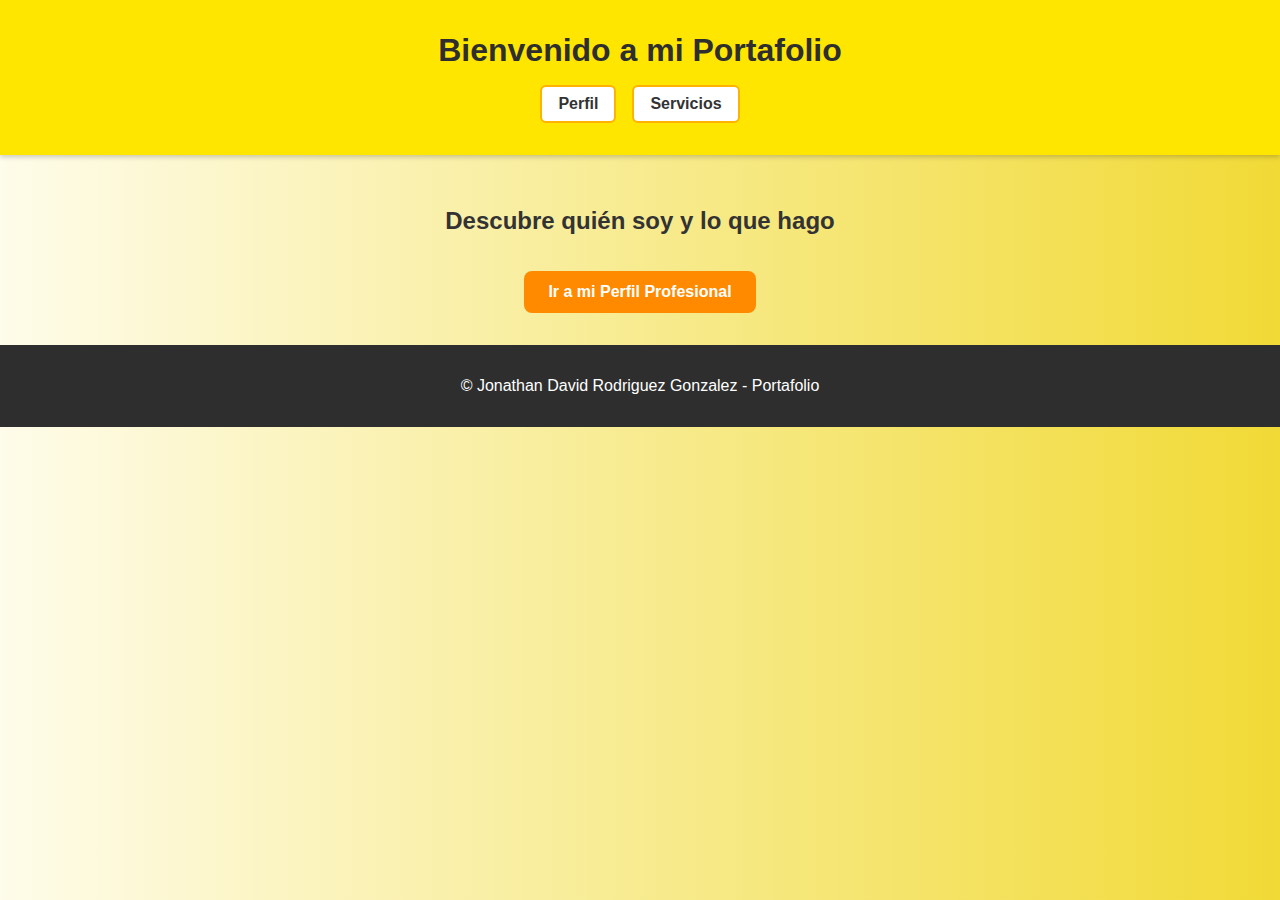
<file: index.html>
<!DOCTYPE html>
<html lang="es">
<head>
  <meta charset="UTF-8">
  <title>Inicio - Portafolio</title>
  <link rel="stylesheet" href="estilos.css">
</head>
<body class="inicio">
  <header>
    <h1>Bienvenido a mi Portafolio</h1>
    <nav class="navegacion">
      <a href="perfil.html" class="btn-nav">Perfil</a>
      <a href="servicios.html" class="btn-nav">Servicios</a>
    </nav>
  </header>
  <main>
    <section class="presentacion">
      <h2>Descubre quién soy y lo que hago</h2>
      <a href="perfil.html" class="btn-ir">Ir a mi Perfil Profesional</a>
    </section>
  </main>
  <footer>
    <p>&copy; Jonathan David Rodriguez Gonzalez -  Portafolio </p>
  </footer>
</body>
</html>
</file>
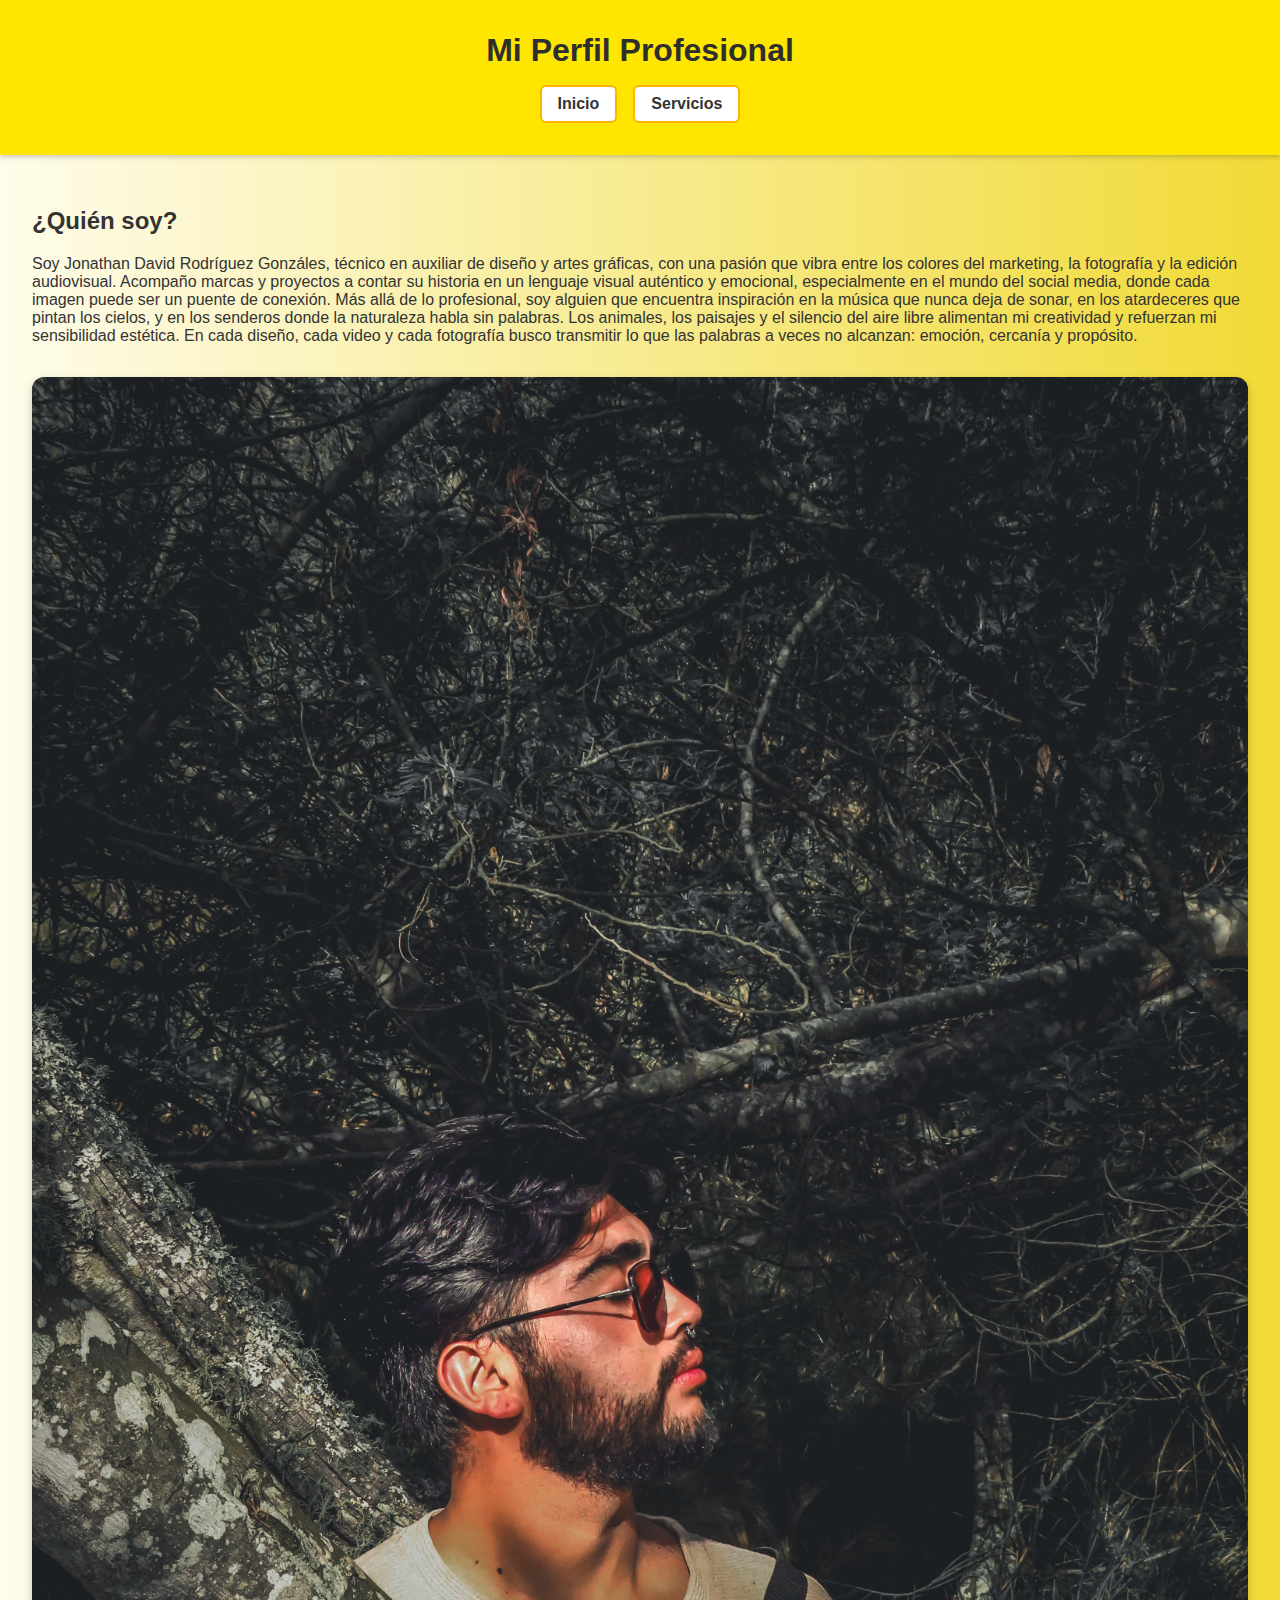
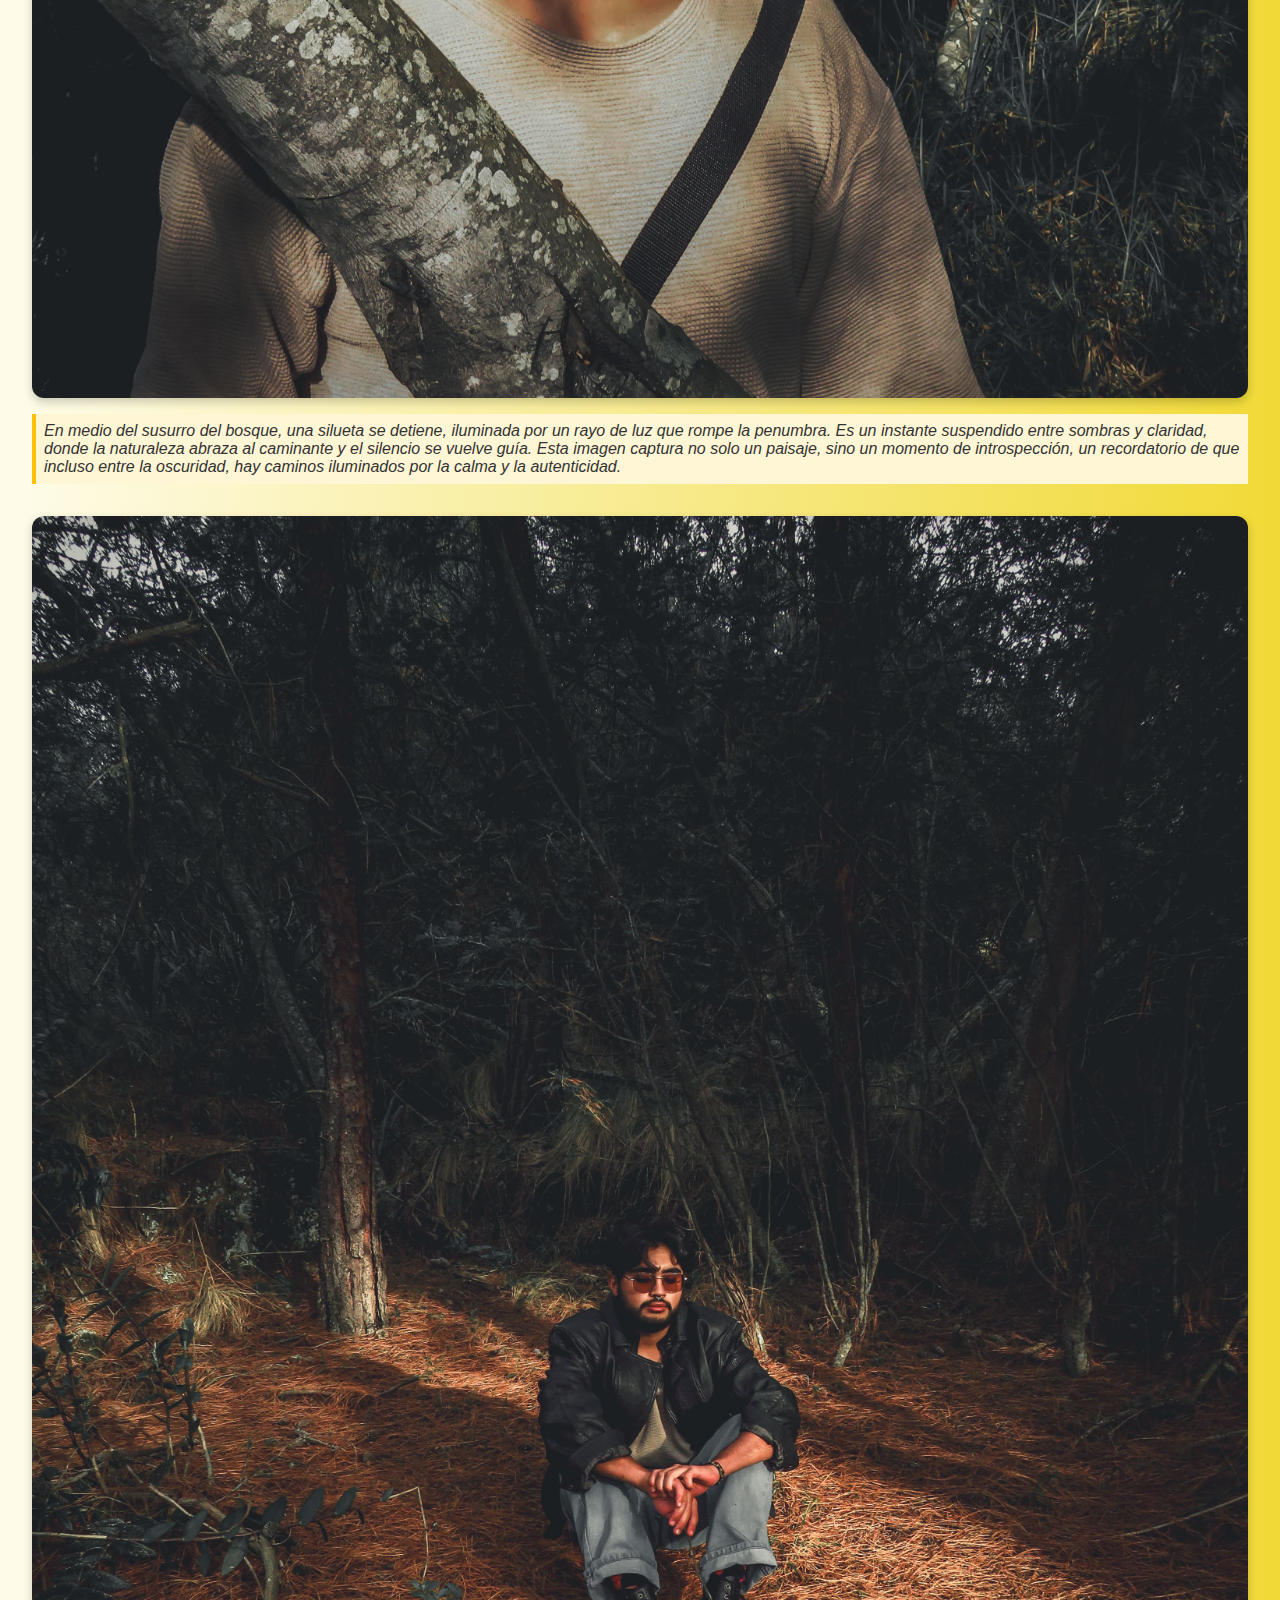
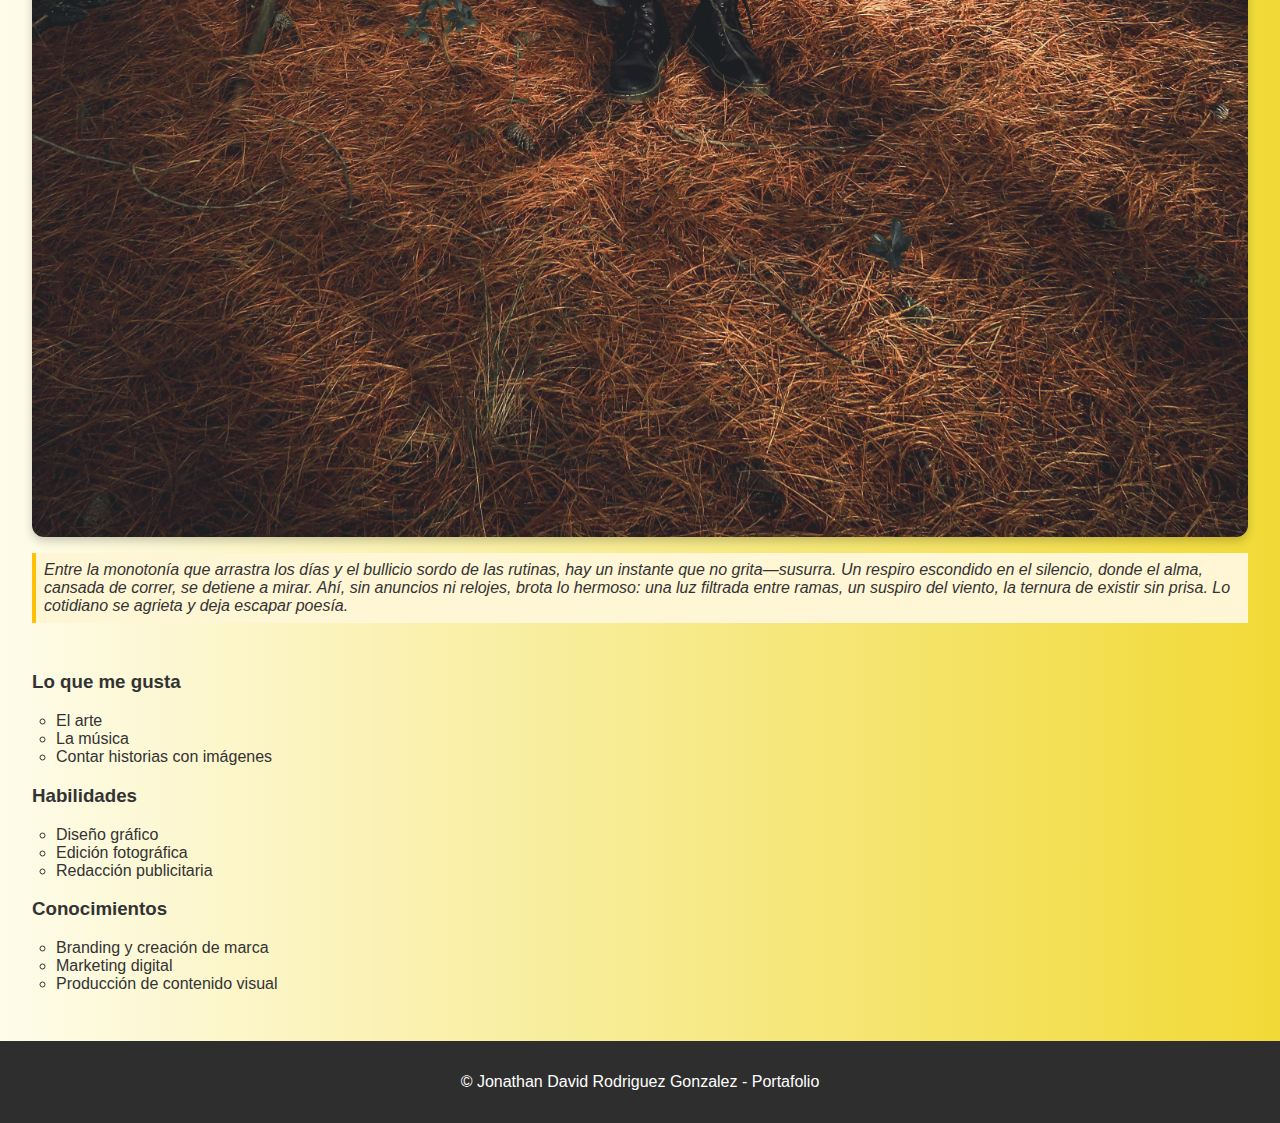
<file: perfil.html>
<!DOCTYPE html>
<html lang="es">
<head>
  <meta charset="UTF-8">
  <title>Perfil Profesional</title>
  <link rel="stylesheet" href="estilos.css">
</head>
<body class="perfil">
  <header>
    <h1>Mi Perfil Profesional</h1>
    <nav class="navegacion">
      <a href="index.html" class="btn-nav">Inicio</a>
      <a href="servicios.html" class="btn-nav">Servicios</a>
    </nav>
  </header>
  <main>
    <section id="sobre-mi">
      <h2>¿Quién soy?</h2>
      <p>Soy Jonathan David Rodríguez Gonzáles, técnico en auxiliar de diseño y artes gráficas, con una pasión que vibra entre los colores del marketing, la fotografía y la edición audiovisual. Acompaño marcas y proyectos a contar su historia en un lenguaje visual auténtico y emocional, especialmente en el mundo del social media, donde cada imagen puede ser un puente de conexión.
Más allá de lo profesional, soy alguien que encuentra inspiración en la música que nunca deja de sonar, en los atardeceres que pintan los cielos, y en los senderos donde la naturaleza habla sin palabras. Los animales, los paisajes y el silencio del aire libre alimentan mi creatividad y refuerzan mi sensibilidad estética.
En cada diseño, cada video y cada fotografía busco transmitir lo que las palabras a veces no alcanzan: emoción, cercanía y propósito.
</p>

      <div class="galeria-perfil">
        <img src="perfil.jpg">
        <p>En medio del susurro del bosque, una silueta se detiene, iluminada por un rayo de luz que rompe la penumbra. Es un instante suspendido entre sombras y claridad, donde la naturaleza abraza al caminante y el silencio se vuelve guía. Esta imagen captura no solo un paisaje, sino un momento de introspección, un recordatorio de que incluso entre la oscuridad, hay caminos iluminados por la calma y la autenticidad.</p>

        <img src="perfil 2.jpg" >
        <p>Entre la monotonía que arrastra los días y el bullicio sordo de las rutinas, hay un instante que no grita—susurra. Un respiro escondido en el silencio, donde el alma, cansada de correr, se detiene a mirar. Ahí, sin anuncios ni relojes, brota lo hermoso: una luz filtrada entre ramas, un suspiro del viento, la ternura de existir sin prisa. Lo cotidiano se agrieta y deja escapar poesía.</p>
      </div>

      <h3>Lo que me gusta</h3>
      <ul><li>El arte</li><li>La música</li><li>Contar historias con imágenes</li></ul>

      <h3>Habilidades</h3>
      <ul><li>Diseño gráfico</li><li>Edición fotográfica</li><li>Redacción publicitaria</li></ul>

      <h3>Conocimientos</h3>
      <ul><li>Branding y creación de marca</li><li>Marketing digital</li><li>Producción de contenido visual</li></ul>
    </section>
  </main>
  <footer>
    <p>&copy; Jonathan David Rodriguez Gonzalez -  Portafolio </p>
  </footer>
</body>
</html>
</file>
<file: estilos.css>
* { box-sizing: border-box; }
body {
  font-family: 'Segoe UI', sans-serif;
  margin: 0;
  padding: 0;
  background: linear-gradient(to right, #fefcea, #f1da36);
  color: #333;
}
header {
  background: #ffe600;
  padding: 2rem;
  text-align: center;
  box-shadow: 0 2px 5px rgba(0,0,0,0.2);
}
header h1 {
  margin: 0;
  font-size: 2rem;
  color: #2e2e2e;
}
main {
  padding: 2rem;
}
footer {
  background-color: #2e2e2e;
  color: #fff;
  text-align: center;
  padding: 1rem;
}
.btn-ir, .btn-volver {
  background-color: #ff8a00;
  color: white;
  padding: 0.75rem 1.5rem;
  text-decoration: none;
  border-radius: 8px;
  display: inline-block;
  margin-top: 1rem;
  font-weight: bold;
  transition: background 0.3s ease;
}
.btn-ir:hover, .btn-volver:hover {
  background-color: #e27100;
}
section.presentacion {
  text-align: center;
}
section h2 {
  font-size: 1.5rem;
}
ul {
  list-style: circle;
  padding-left: 1.5rem;
}
.galeria-perfil {
  margin: 2rem 0;
  display: grid;
  grid-template-columns: 1fr;
  gap: 1rem;
 
}
.galeria-perfil img {
  width: 100%;
  border-radius: 12px;
  box-shadow: 0 4px 10px rgba(0,0,0,0.2);
}
.galeria-perfil p {
  margin: 0 0 1rem 0;
  padding: 0.5rem;
  background: #fff6d5;
  border-left: 4px solid #ffc107;
  font-style: italic;
}

section.servicio {
  margin-bottom: 3rem;
  padding-bottom: 2rem;
  border-bottom: 2px dashed #ffb300;
}
.galeria-servicio {
  display: grid;
  grid-template-columns: repeat(auto-fit, minmax(180px, 1fr));
  gap: 1rem;
  margin-top: 1rem;
}
.galeria-servicio img {
  width: 100%;
  border-radius: 10px;
  box-shadow: 0 4px 10px rgba(0,0,0,0.2);
  transition: transform 0.3s ease;
}
.galeria-servicio img:hover {
  transform: scale(1.05);
}

.navegacion {
  display: flex;
  justify-content: center;
  gap: 1rem;
  margin-top: 1rem;
}
.btn-nav {
  background-color: #ffffff;
  color: #333;
  padding: 0.5rem 1rem;
  border: 2px solid #ffb300;
  border-radius: 6px;
  text-decoration: none;
  font-weight: bold;
}
.btn-nav:hover {
  background-color: #ffb300;
  color: white;
}
</file>
